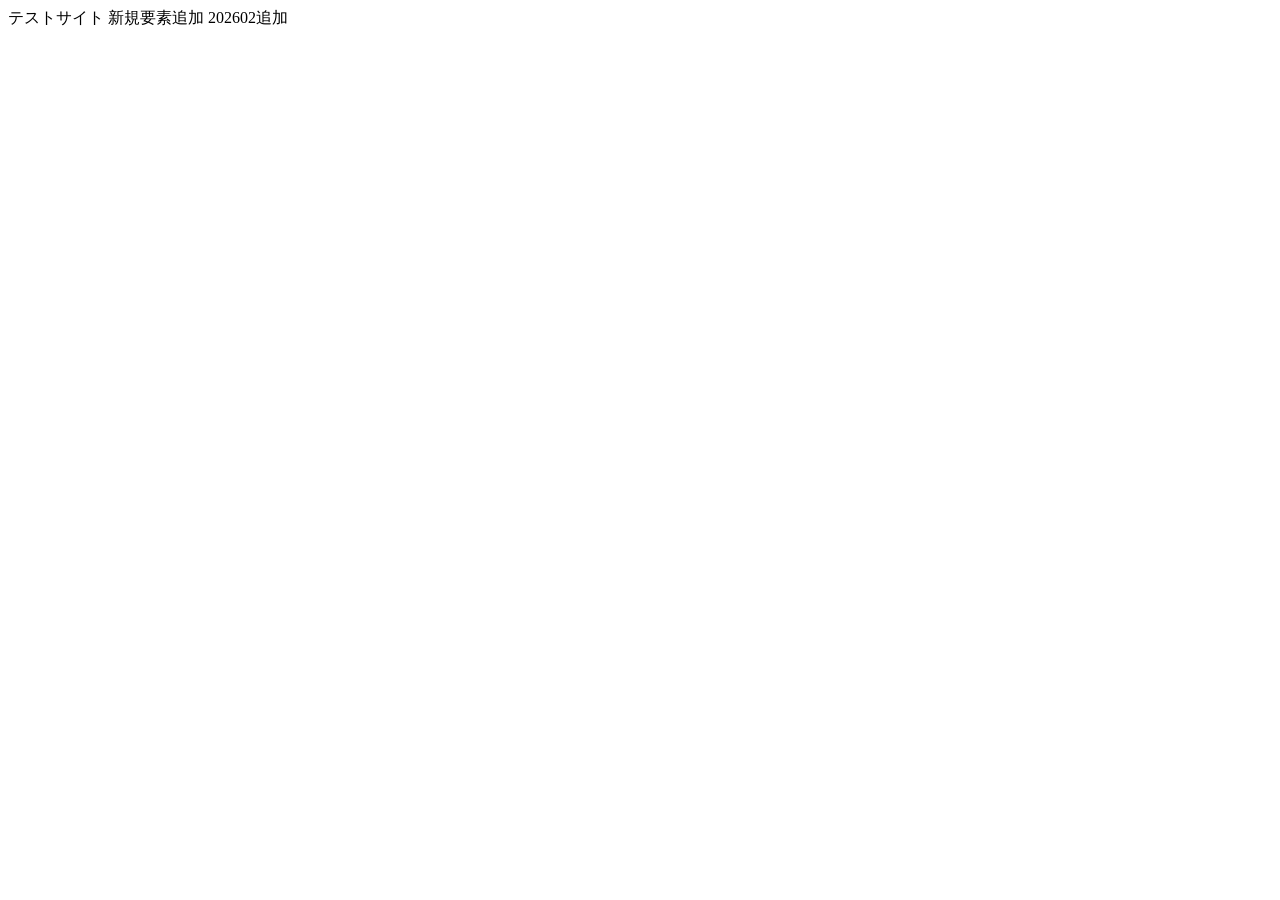
<file: index.html>
<!DOCTYPE html>
<html lang="en">
<head>
    <meta charset="UTF-8">
    <meta name="viewport" content="width=device-width, initial-scale=1.0">
    <title>Document</title>
</head>
<body>
    テストサイト
    新規要素追加
    202602追加
</body>
</html>
</file>
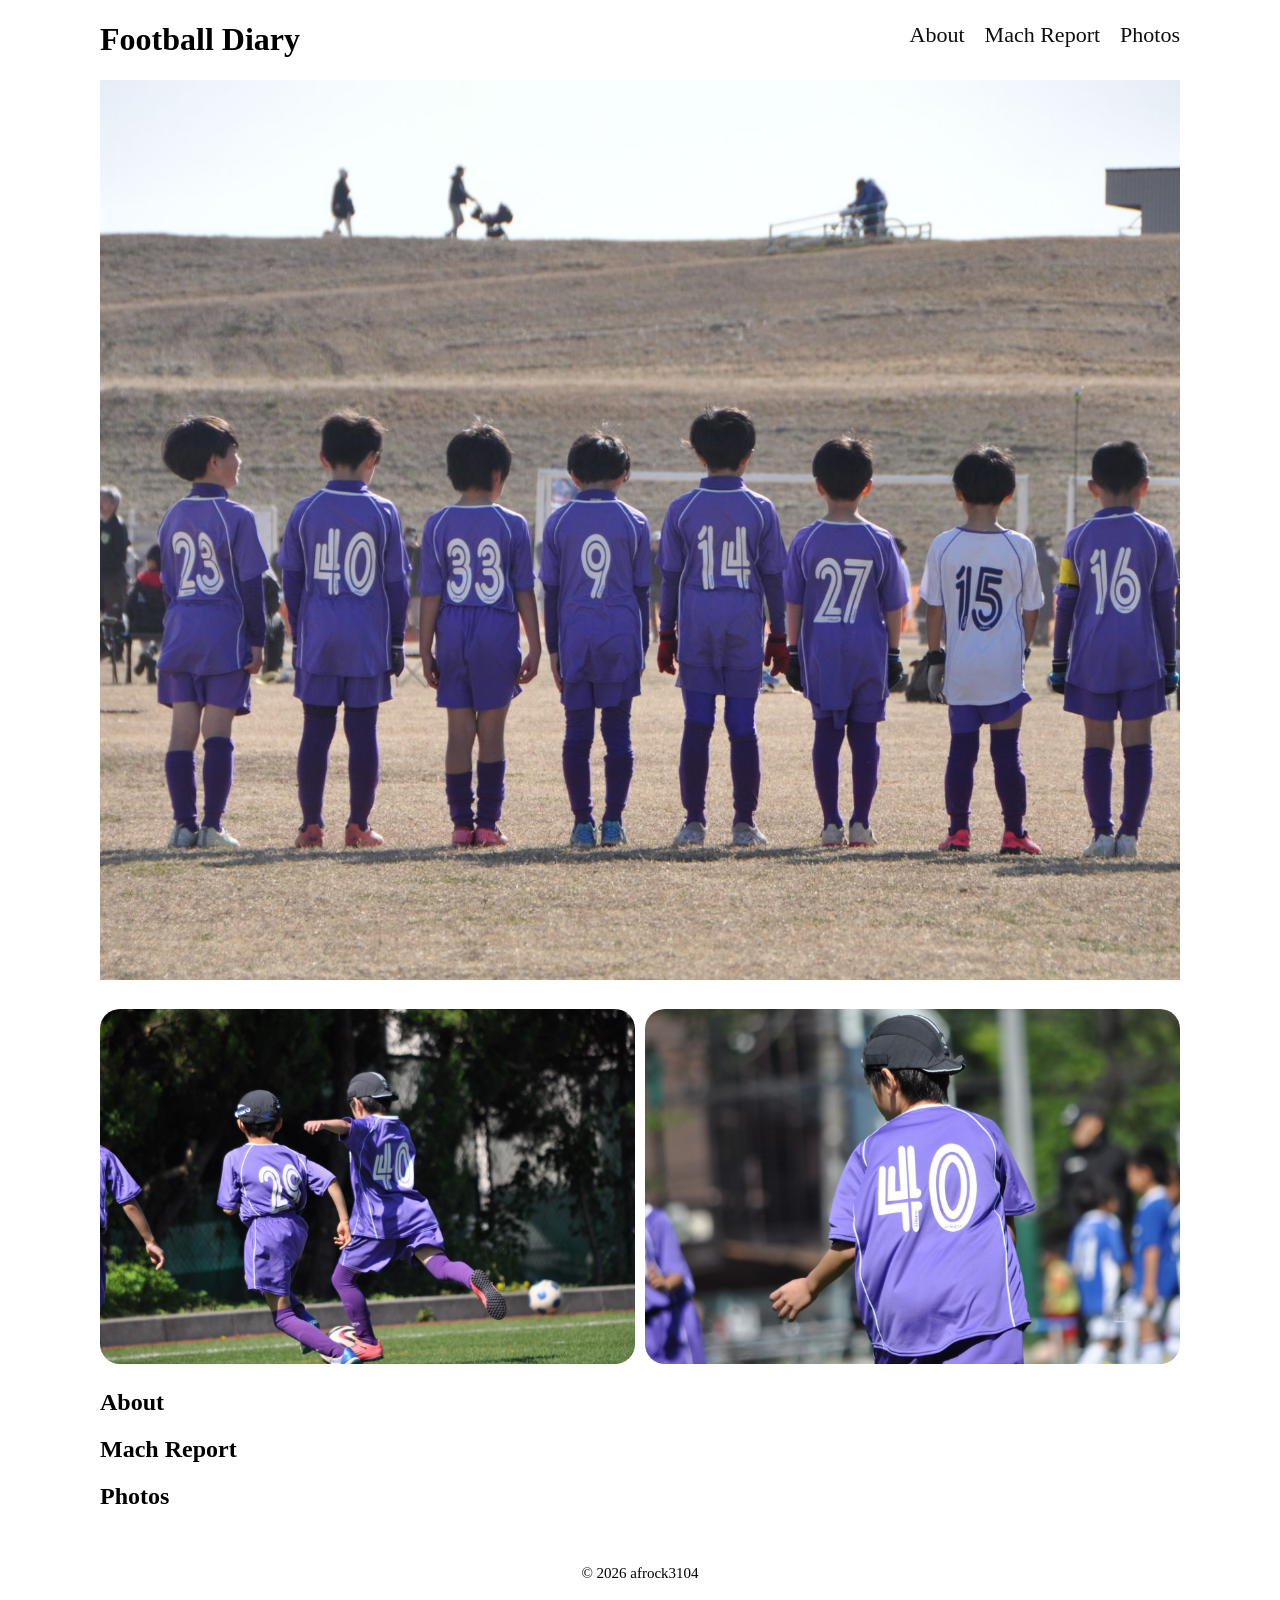
<file: footbal Diary/index.html>
<!DOCTYPE html>
<html lang="ja">
<head>
    <meta charset="UTF-8">
    <meta name="viewport" content="width=device-width, initial-scale=1.0">
    <title>Football Diary</title>
    <link rel="stylesheet" href="style.css">
</head>

<body>
    <header>
        <h1>Football Diary</h1>

        <nav id="nav-pc">
            <ul>
                <li><a href="index.html#about">About</a></li>
                <li><a href="index.html#machreport">Mach Report</a></li>
                <li><a href="index.html#photos">Photos</a></li>
            </ul>
        </nav>

    </header>

    <main>

        <div id="mainvisual">
            <img src="images/mainvisual.jpg" alt="">
        </div>
        
        <div class="subvisual">
            <img src="images/shoot.jpg" alt="shoot">
            <img src="images/back.jpg" alt="back">
        </div>


        <section>
            <h2>About</h2>
            <h2>Mach Report</h2>
            <h2>Photos</h2>
        </section>

    </main>

    <footer id="footer">
      <p>&copy; 2026 afrock3104</p>
    </footer>
    
</body>
</html>
</file>
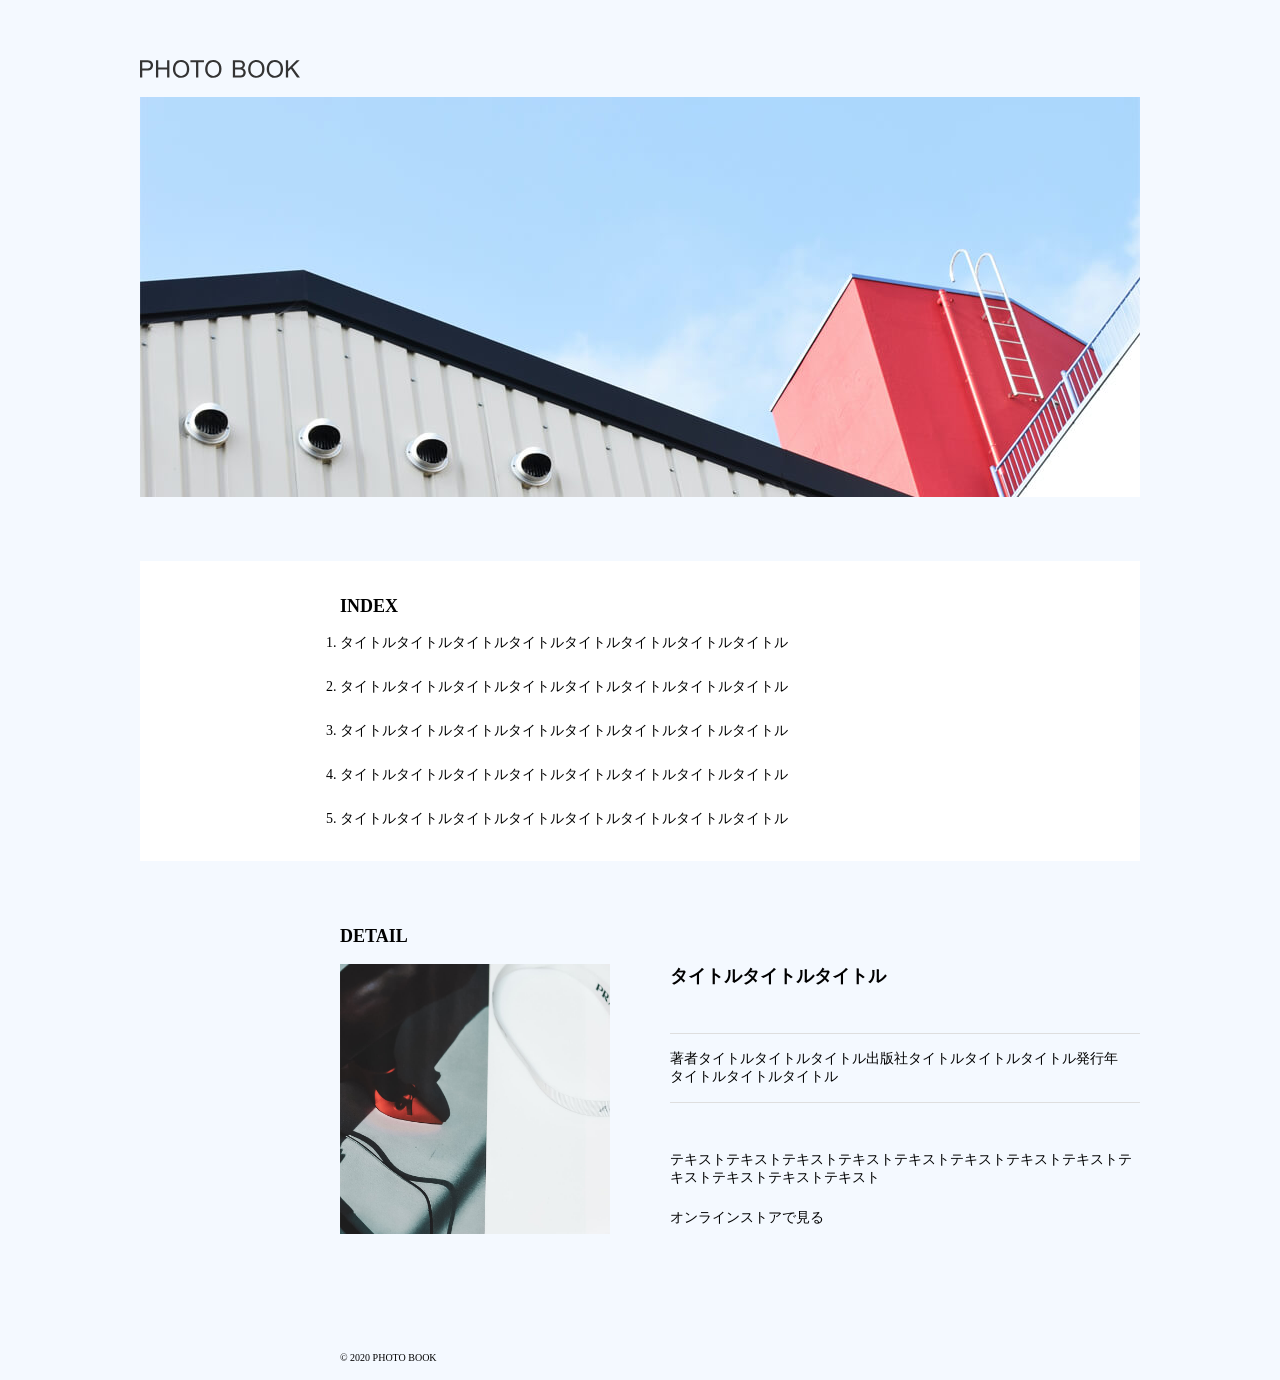
<file: PhotoSite/index.html>
<!DOCTYPE html>
<html lang="ja">
<head>
    <meta charset="UTF-8">
    <meta name="viewport" content="width=device-width, initial-scale=1.0">
    <title>PHOTO BOOK</title>
    <link rel="stylesheet" href="./style.css">
</head>

<body>
    <div class="container">

      <header>
       <img src="./images/logo.svg">
      </header>

      <main>
         <div class="MV">
            <img src="./images/mainvisual.jpg">
         </div>

         <section class="index">
            <h2 class="section-title">INDEX</h2>
            <ol class="index-list">
                <li>タイトルタイトルタイトルタイトルタイトルタイトルタイトルタイトル</li>
                <li>タイトルタイトルタイトルタイトルタイトルタイトルタイトルタイトル</li>
                <li>タイトルタイトルタイトルタイトルタイトルタイトルタイトルタイトル</li>
                <li>タイトルタイトルタイトルタイトルタイトルタイトルタイトルタイトル</li>
                <li>タイトルタイトルタイトルタイトルタイトルタイトルタイトルタイトル</li>
            </ol>
         </section>

         <section class="detail">
            <h2 class="section-title">DETAIL</h2>
            <div class="detail-content">
                <img class="detail-img" src="./images/detail.jpg">

              <div class="text">
                 <p class="title">タイトルタイトルタイトル</p>
                 <dl>
                    <dt>著者</dt>
                    <dd>タイトルタイトルタイトル</dd> 
                    <dt>出版社</dt>
                    <dd>タイトルタイトルタイトル</dd>
                    <dt>発行年</dt>
                    <dd>タイトルタイトルタイトル</dd>
                 </dl>
                 <p>テキストテキストテキストテキストテキストテキストテキストテキストテキストテキストテキストテキスト</p>
                 <a>オンラインストアで見る</a>
              </div>
            </div>
         </section>
       </main>

    </div>
    
    

    <footer>
      <p class="footer">&copy; 2020 PHOTO BOOK</p>
    </footer>

    
</body>
</html>
</file>
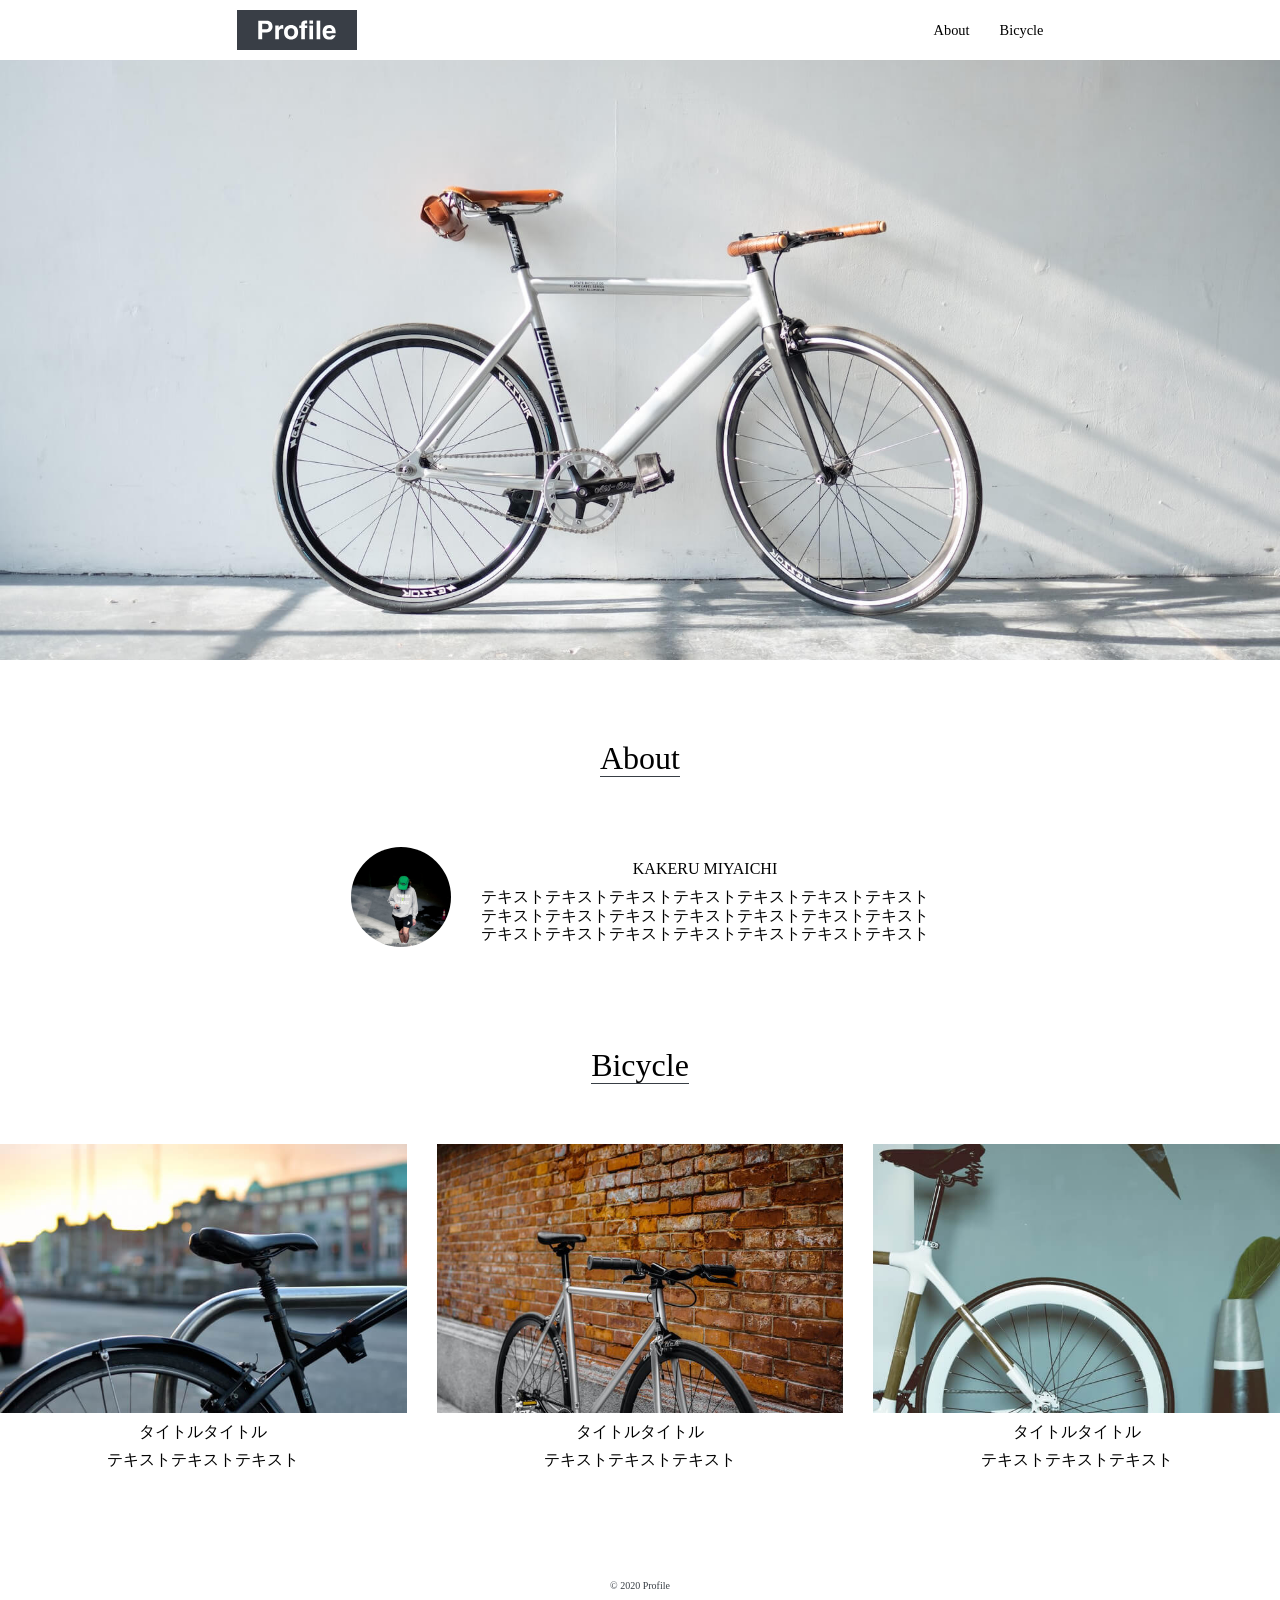
<file: ProfileSite/index.html>
<!DOCTYPE html>
<html lang="ja">
<head>
    <meta charset="UTF-8">
    <meta name="viewport" content="width=device-width, initial-scale=1.0">
    <title>Profile</title>
    <link rel="stylesheet" href="./destyle.css">
    <link rel="stylesheet" href="./style.css">
    <link rel="icon" href="./img/favicon.ico">

</head>

<body>

    <header class="header" >

        <h1 class="site-title"><img src="./img/logo.svg"></h1>
        
        <nav>
            <ul>
                <li><a>About</a></li>
                <li><a>Bicycle</a></li>
            </ul>
        </nav>

    </header>

    <main>

        <div class="MV">
            <img src="./img/mainvisual.jpg">
        </div>

        <section class="about">
            <h2 class="section-title"><span>About</span></h2>
            <div class="content">
                <img src="./img/about.jpg">
                <div class="text">
                    <h3 class="name">KAKERU MIYAICHI</h3>
                    <p>
                        テキストテキストテキストテキストテキストテキストテキスト<br>
                        テキストテキストテキストテキストテキストテキストテキスト<br>
                        テキストテキストテキストテキストテキストテキストテキスト
                    </p>
                </div>
            </div>
        </section>

        <section class="bicycle">
            <h2 class="section-title"><span>Bicycle</span></h2>
            <ul>
                <li>
                    <img src="./img/bicycle1.jpg">
                    <h3 class="content-title">タイトルタイトル</h3>
                    <p>テキストテキストテキスト</p>
                </li>

                <li>
                    <img src="./img/bicycle2.jpg">
                    <h3 class="content-title">タイトルタイトル</h3>
                    <p>テキストテキストテキスト</p>
                </li>

                <li>
                    <img src="./img/bicycle3.jpg">
                    <h3 class="content-title">タイトルタイトル</h3>
                    <p>テキストテキストテキスト</p>
                </li>
            </ul>
        </section>
    </main>

    <footer>
        <p>&copy; 2020 Profile</p>
    </footer>
    
</body>
</html>
</file>
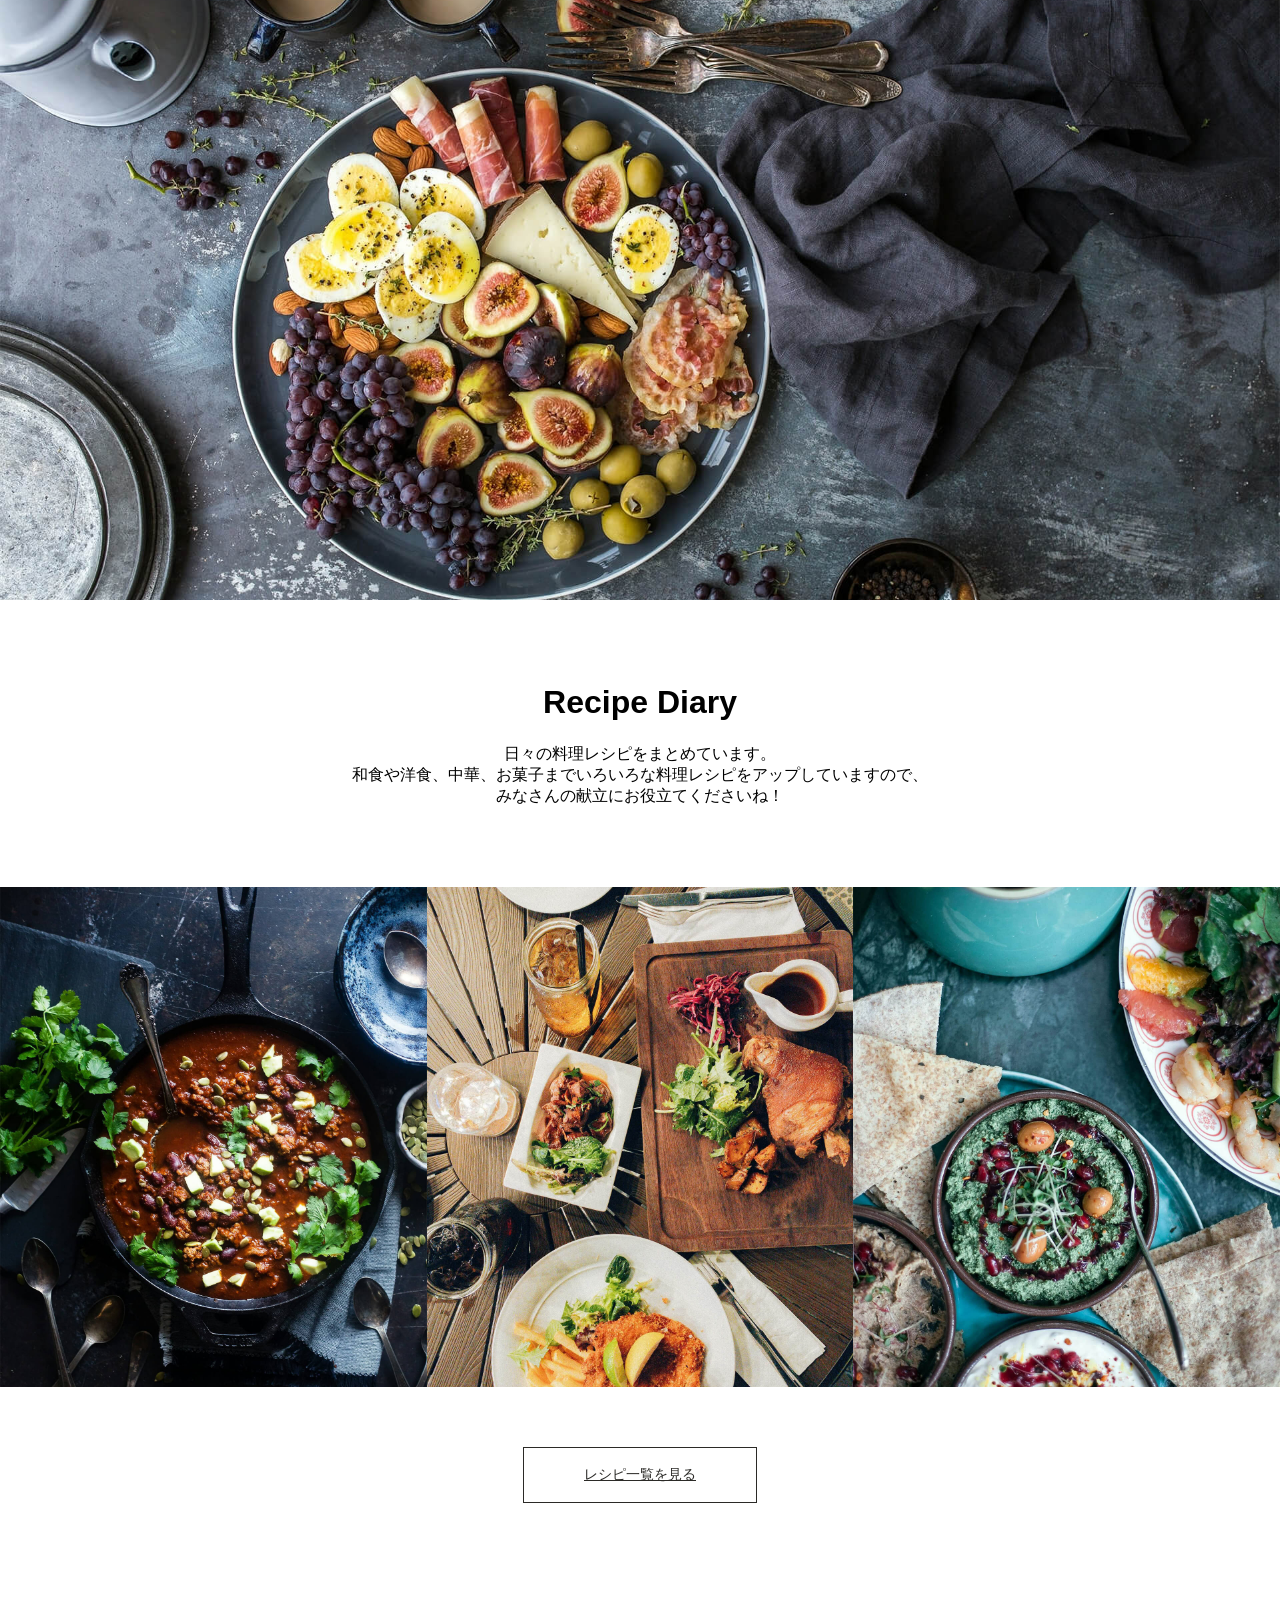
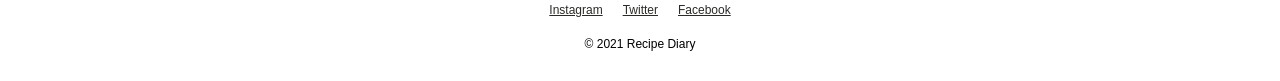
<file: RecipeDiary/index.html>
<!DOCTYPE html>
<html lang="ja">
<head>
    <meta charset="UTF-8">
    <meta name="viewport" content="width=device-width, initial-scale=1.0">
    <title>Recipe Diary</title>
    <link rel="stylesheet" href="./css/style.css">
</head>

<body>
   <main>
    <div id="mv">
        <img src="img/mainvisual.jpg">
    </div>

    <div class="title">
        <h1>Recipe Diary</h1>
        <p>日々の料理レシピをまとめています。 <br>
           和食や洋食、中華、お菓子までいろいろな料理レシピをアップしていますので、<br>
           みなさんの献立にお役立てくださいね！</p>
    </div>

    <div class="menu">
        <ul class="flex">
            <li><img src="./img/recipe1.jpg"></li>
            <li><img src="./img/recipe2.jpg"></li>
            <li><img src="./img/recipe3.jpg"></li>
        </ul> 
    </div>

    <div class="btn">
        <a class="text" href="#">レシピ一覧を見る</a>
    </div>
   </main>    

   <footer class="footer">
    <ul class="sns">
        <li><a href="#">Instagram</a></li>
        <li><a href="#">Twitter</a></li>
        <li><a href="#">Facebook</a></li>
    </ul>
    <p class="copy">&copy; 2021 Recipe Diary</p>
   </footer>
</body>
</html>
</file>
<file: footbal Diary/style.css>
* {
    box-sizing: border-box;
}

p {
    font-size: 15px;
}

/* PC SP共通スタイル */
body {
    max-width: 1080px;
    margin: 0 auto 0 auto;
    font-family: sSource Sans Pro", "Hiragino Kaku Gothic ProN", Meiryo, Arial, sans-serif;
}


/* ヘッダー */
header {
    display: flex;
    justify-content: space-between;
    
}

/* ナビゲーションのレイアウト */
#nav-pc {
    font-size: 22px;
}
    
#nav-pc ul {
    display: flex;
    padding-left: 0;
}

#nav-pc li {
    list-style: none;
}

/* ナビゲーションのリンクの装飾設定 */
#nav-pc a {
    text-decoration: none;
    margin-left: 20px;
    color: #0d0d0d;
}

#nav-pc a:hover {
    text-decoration: underline;
}





#mainvisual img {
    width: 100%;
    height: 100vh;
    object-fit: cover;
    object-position: center top;
    margin-bottom: 20px;
    
  
}

.flex {
    display: flex;
    margin-left: 0;
    margin-top: 0;
    margin-bottom: 60px;
    justify-content: center;
}

.subvisual {
    display: flex;
    height: 365px;
    object-fit: cover;
    vertical-align: bottom;
    justify-content: center;
    margin-bottom: 20px;
}

.subvisual > img {
  border-radius: 20px;
  margin: 5px;
}

#footer {
  font-size: 0.75rem;
  padding: 20px;
  text-align: center;
}
</file>
<file: PhotoSite/style.css>
* {
  margin: 0;
  padding: 0;
  border: 0;
}

body {
    background-color: #F4F9FF;
}

.container {
  max-width: 1000px;
  margin: 0 auto;
}

/* ヘッダー */
header img {
    width: 160px;
    margin-top: 60px;
}

/* MV */
.MV img {
    margin-top: 15px;
    margin-bottom: 60px;
}

/* index */
.index {
    background-color: #FFFFFF;
    padding-top: 35px;
    padding-bottom: 33px;
    margin-bottom: 65px;
}

.section-title {
    font-size: 18px;
    margin-left: 200px;
    margin-bottom: 17px;
}

.index-list {
    margin-left: 200px;
    font-size: 14px;
}

.index-list li {
    margin-bottom: 26px;
}

.index-list li:last-child {
    margin-bottom: 0;
}

/* detail */
.detail {
    margin-bottom: 118px;
}

.detail-content {
    display: flex;
}

.detail-img {
    width: 270px;
    margin-right: 60px;
    margin-left: 200px;
    object-fit: cover;
}

.title {
    font-size: 18px;
    font-weight: bold;
    margin-bottom: 45px;
}

dl {
    display: inline-flex;
    flex-wrap: wrap;
    font-size: 14px;
    padding: 16px 0;
    margin-bottom: 25px;
    margin-bottom: 48px;
    border-top: solid 1px #dedede;
    border-bottom: solid 1px #dedede;
}

p {
    font-size: 14px;
    margin-bottom: 21px;
}

a {
    font-size: 14px;
}

/* フッター */
footer p {
    font-size: 10px;
    margin-left: 340px;
    margin-bottom: 17px;
}
</file>
<file: ProfileSite/destyle.css>
/*! destyle.css v4.0.1 | MIT License | https://github.com/nicolas-cusan/destyle.css */

/* Reset box-model and set borders */
/* ============================================ */

*,
::before,
::after {
  box-sizing: border-box;
  border-style: solid;
  border-width: 0;
  min-width: 0;
}

/* Document */
/* ============================================ */

/**
 * 1. Correct the line height in all browsers.
 * 2. Prevent adjustments of font size after orientation changes in iOS.
 * 3. Remove gray overlay on links for iOS.
 */

html {
  line-height: 1.15; /* 1 */
  -webkit-text-size-adjust: 100%; /* 2 */
  -webkit-tap-highlight-color: transparent; /* 3*/
}

/* Sections */
/* ============================================ */

/**
 * Remove the margin in all browsers.
 */

body {
  margin: 0;
}

/**
 * Render the `main` element consistently in IE.
 */

main {
  display: block;
}

/* Vertical rhythm */
/* ============================================ */

p,
table,
blockquote,
address,
pre,
iframe,
form,
figure,
dl {
  margin: 0;
}

/* Headings */
/* ============================================ */

h1,
h2,
h3,
h4,
h5,
h6 {
  font-size: inherit;
  font-weight: inherit;
  margin: 0;
}

/* Lists (enumeration) */
/* ============================================ */

ul,
ol {
  margin: 0;
  padding: 0;
  list-style: none;
}

/* Lists (definition) */
/* ============================================ */

dt {
  font-weight: bold;
}

dd {
  margin-left: 0;
}

/* Grouping content */
/* ============================================ */

/**
 * 1. Add the correct box sizing in Firefox.
 * 2. Show the overflow in Edge and IE.
 */

hr {
  box-sizing: content-box; /* 1 */
  height: 0; /* 1 */
  overflow: visible; /* 2 */
  border-top-width: 1px;
  margin: 0;
  clear: both;
  color: inherit;
}

/**
 * 1. Correct the inheritance and scaling of font size in all browsers.
 * 2. Correct the odd `em` font sizing in all browsers.
 */

pre {
  font-family: monospace, monospace; /* 1 */
  font-size: inherit; /* 2 */
}

address {
  font-style: inherit;
}

/* Text-level semantics */
/* ============================================ */

/**
 * Remove the gray background on active links in IE 10.
 */

a {
  background-color: transparent;
  text-decoration: none;
  color: inherit;
}

/**
 * 1. Remove the bottom border in Chrome 57-
 * 2. Add the correct text decoration in Chrome, Edge, IE, Opera, and Safari.
 */

abbr[title] {
  text-decoration: underline dotted; /* 2 */
}

/**
 * Add the correct font weight in Chrome, Edge, and Safari.
 */

b,
strong {
  font-weight: bolder;
}

/**
 * 1. Correct the inheritance and scaling of font size in all browsers.
 * 2. Correct the odd `em` font sizing in all browsers.
 */

code,
kbd,
samp {
  font-family: monospace, monospace; /* 1 */
  font-size: inherit; /* 2 */
}

/**
 * Add the correct font size in all browsers.
 */

small {
  font-size: 80%;
}

/**
 * Prevent `sub` and `sup` elements from affecting the line height in
 * all browsers.
 */

sub,
sup {
  font-size: 75%;
  line-height: 0;
  position: relative;
  vertical-align: baseline;
}

sub {
  bottom: -0.25em;
}

sup {
  top: -0.5em;
}

/* Replaced content */
/* ============================================ */

/**
 * Prevent vertical alignment issues.
 */

svg,
img,
embed,
object,
iframe {
  vertical-align: bottom;
}

/* Forms */
/* ============================================ */

/**
 * Reset form fields to make them styleable.
 * 1. Make form elements stylable across systems iOS especially.
 * 2. Inherit text-transform from parent.
 */

button,
input,
optgroup,
select,
textarea {
  -webkit-appearance: none; /* 1 */
  appearance: none;
  vertical-align: middle;
  color: inherit;
  font: inherit;
  background: transparent;
  padding: 0;
  margin: 0;
  border-radius: 0;
  text-align: inherit;
  text-transform: inherit; /* 2 */
}

/**
 * Correct cursors for clickable elements.
 */

button,
[type="button"],
[type="reset"],
[type="submit"] {
  cursor: pointer;
}

button:disabled,
[type="button"]:disabled,
[type="reset"]:disabled,
[type="submit"]:disabled {
  cursor: default;
}

/**
 * Improve outlines for Firefox and unify style with input elements & buttons.
 */

:-moz-focusring {
  outline: auto;
}

select:disabled {
  opacity: inherit;
}

/**
 * Remove padding
 */

option {
  padding: 0;
}

/**
 * Reset to invisible
 */

fieldset {
  margin: 0;
  padding: 0;
  min-width: 0;
}

legend {
  padding: 0;
}

/**
 * Add the correct vertical alignment in Chrome, Firefox, and Opera.
 */

progress {
  vertical-align: baseline;
}

/**
 * Remove the default vertical scrollbar in IE 10+.
 */

textarea {
  overflow: auto;
}

/**
 * Correct the cursor style of increment and decrement buttons in Chrome.
 */

[type="number"]::-webkit-inner-spin-button,
[type="number"]::-webkit-outer-spin-button {
  height: auto;
}

/**
 * Correct the outline style in Safari.
 */

[type="search"] {
  outline-offset: -2px; /* 1 */
}

/**
 * Remove the inner padding in Chrome and Safari on macOS.
 */

[type="search"]::-webkit-search-decoration {
  -webkit-appearance: none;
}

/**
 * 1. Correct the inability to style clickable types in iOS and Safari.
 * 2. Fix font inheritance.
 */

::-webkit-file-upload-button {
  -webkit-appearance: button; /* 1 */
  font: inherit; /* 2 */
}

/**
 * Fix appearance for Firefox
 */
[type="number"] {
  -moz-appearance: textfield;
}

/**
 * Clickable labels
 */

label[for] {
  cursor: pointer;
}

/* Interactive */
/* ============================================ */

/*
 * Add the correct display in Edge, IE 10+, and Firefox.
 */

details {
  display: block;
}

/*
 * Add the correct display in all browsers.
 */

summary {
  display: list-item;
}

/*
 * Remove outline for editable content.
 */

[contenteditable]:focus {
  outline: auto;
}

/* Tables */
/* ============================================ */

/**
1. Correct table border color inheritance in all Chrome and Safari.
*/

table {
  border-color: inherit; /* 1 */
  border-collapse: collapse;
}

caption {
  text-align: left;
}

td,
th {
  vertical-align: top;
  padding: 0;
}

th {
  text-align: left;
  font-weight: bold;
}
</file>
<file: ProfileSite/style.css>
* {
  margin: 0;
  padding: 0;
  border: 0;
}

li {
    list-style: none;
}

img {
    max-width: 100%;
}

/* ヘッダー */
.site-title img {
    width: 120px;
}

.header {
    display: flex;
    justify-content: space-between;
    align-items: center;
    margin: 0 auto;
    text-align: center;
    max-width: 807px;
    padding: 10px 0;
}

.header ul {
    font-size: 14.4px;
    list-style: none;
    display: flex;   
    gap: 30px;
}


/* メインビジュアル */


.MV img {
    width: 100%;
    max-width: 1920px;
    height: 600px;
    object-fit: cover;
}

/* Aboutセクション */
.about {
    margin-top: 80px;
}

.section-title {
    font-size: 32px;
    text-align: center;
}

.section-title span {
    border-bottom: solid 1px #383e45;
}

.content {
    margin-top: 70px;
    display: flex;
    justify-content: center; 
    align-items: center;
}

.about img {
    width: 100px;
    height: 100px;
    border-radius: 50%;
    margin-right: 30px;
}

.name {
    font-size: 16px;
}

.text p {
    margin-top: 10px;
}

/* bicycleセクション */
.bicycle {
    margin-top: 100px;
}

.bicycle ul  {
    margin-top: 60px;
    display: flex;
    justify-content: space-between;
    gap: 30px;
}

h3 {
    margin-top: 10px;
    text-align: center;
}

.bicycle p {
    margin-top: 10px;
    text-align: center;
}

/* フッター */
footer {
    margin-top: 110px;
    margin-bottom: 10px;
    text-align: center;
    font-size: 10px;
    color: #383E45;
}

@media screen and (max-width: 768px) {

  .about .content {
    flex-direction: column;
  }

  .bicycle ul  {
    display: block;
}

  .bicycle li {
    width: 100%;
    margin-bottom: 30px;
  }
  }
</file>
<file: RecipeDiary/css/style.css>
* {
    margin: 0;
    padding: 0;
    border: 0;
}

body {
    font-family: "Helvetica Neue", "Arial", "Hiragino Sans", "Meiryo", sans-serif;
}

img {
    max-width: 100%;
}

#mv img {
    height: 600px;
    object-fit: cover;
    width: 100%;
}

a {
  color: #2b2a27;
}

.title {
    margin-top: 80px;
    text-align: center;
    padding: 0 27 0 28px;
}

h1 {
    font-weight: bold;
    font-size: 32px;
}

.title p {
    margin-top: 23px;
    font-size: 16px;
}

ul {
    list-style: none;
}

.menu {
    margin-top: 80px;
}


.flex {
    display: flex;
}

.flex li {
    width: 100vw;
    height: 500px;
}

.flex li img {
    width: 100%;
    height: 100%;
    object-fit: cover;
}

.btn {
    margin-top: 60px;
    text-align: center;
    padding: 0 20px;
}

.btn .text {
    display: inline-block;
    border: solid 1px #2b2a27;
    font-size: 0.875rem;
    padding: 18px 60px;
}

.footer {
    font-size: 0.75rem;
    padding: 20px;
    text-align: center;

}
.sns {
    margin-top: 80px;
    display: flex;
    justify-content: center;
}
.sns li {
    margin: 0 10px;
    margin-bottom: 20px;
}
.copy {
    margin: 0 10px;
    margin-bottom: 10px;
}

@media screen and (max-width: 768px) {
  .flex {
    display: block;
  }
}
</file>
